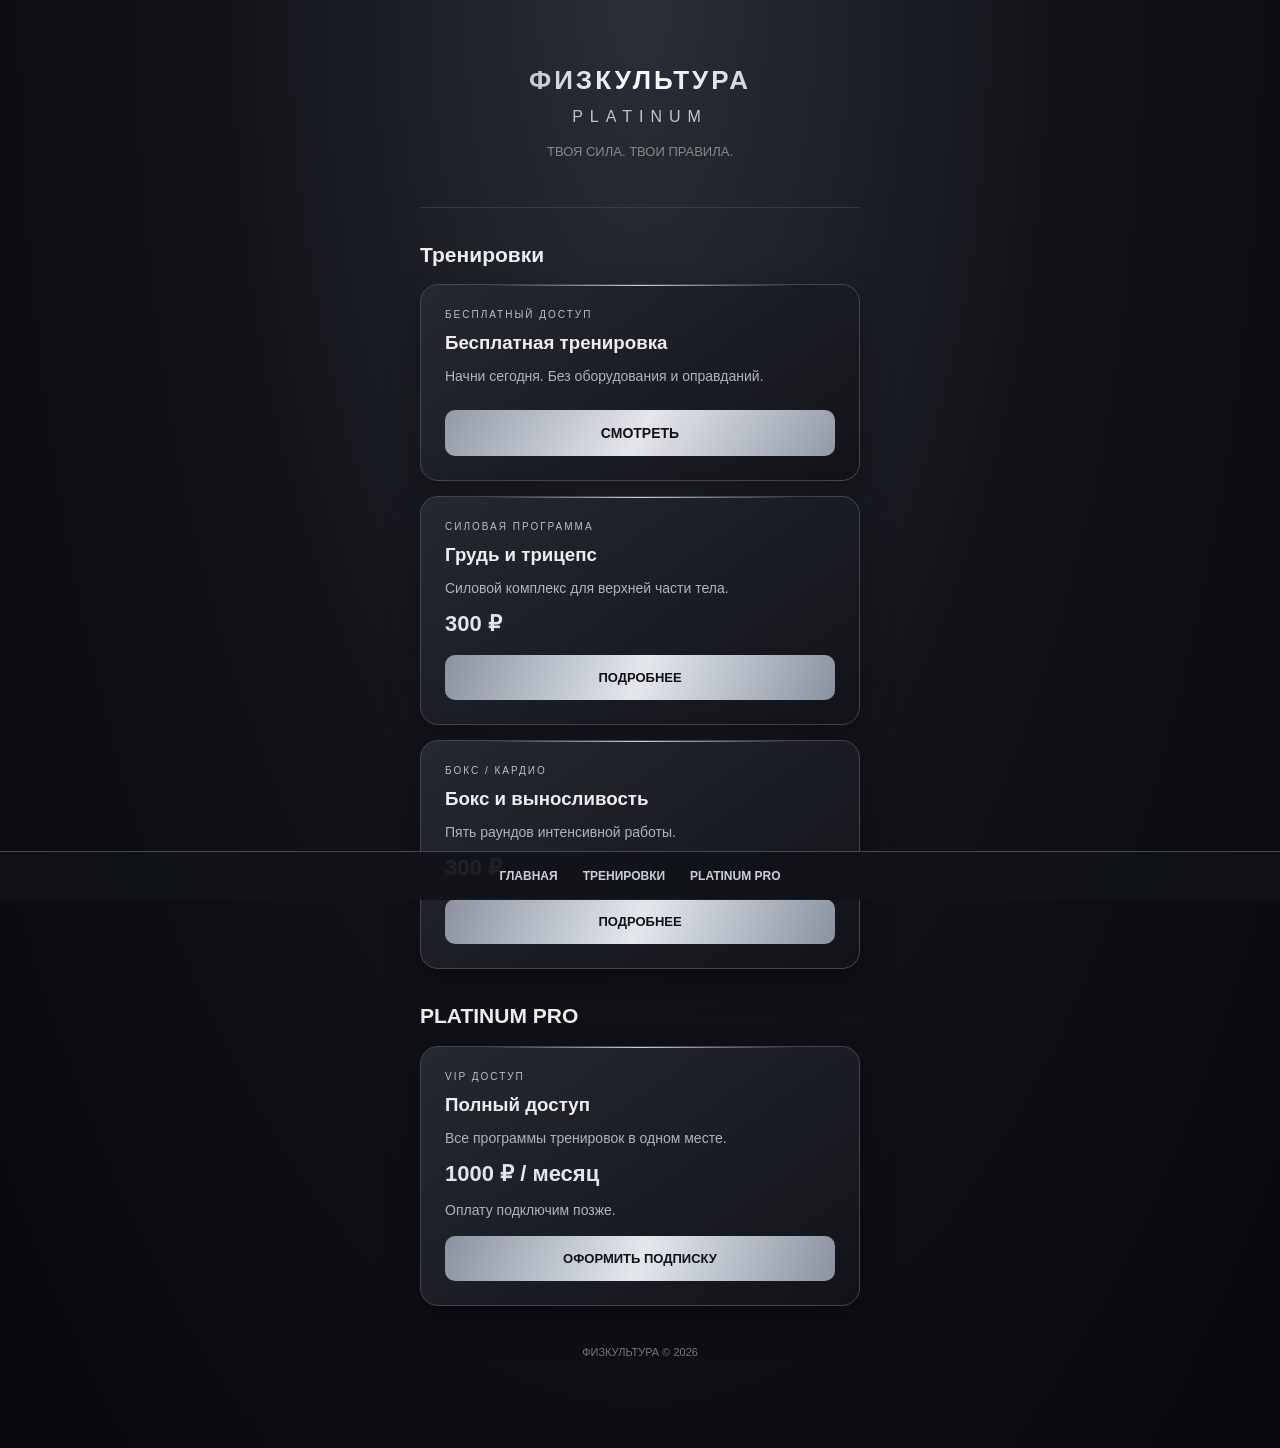
<file: platinum/index.html>
<!DOCTYPE html>
<html lang="ru">
<head>
<meta charset="UTF-8">
<meta name="viewport" content="width=device-width, initial-scale=1">
<title>ФИЗКУЛЬТУРА PLATINUM</title>
<style>
*{box-sizing:border-box}
body{margin:0;background:#090a0d;color:#eee;font-family:Arial,sans-serif}
main{max-width:480px;margin:auto;padding:30px 20px 90px}
header{text-align:center;padding:35px 0}
h1{font-size:26px;letter-spacing:3px;margin:0}
.platinum{color:#bfc5ce;letter-spacing:7px;margin-top:12px}
.subtitle{color:#888;margin-top:18px;font-size:13px}
h2{font-size:21px;margin-top:35px}
.card{background:linear-gradient(145deg,#242830,#111318);border:1px solid #414650;border-radius:18px;padding:24px;margin:15px 0}
.card h3{margin:0 0 10px}
.card p{color:#aeb4bd;font-size:14px}
button{width:100%;padding:15px;border:0;border-radius:10px;background:linear-gradient(120deg,#929aa6,#e3e6eb,#929aa6);color:#111;font-weight:bold;font-size:14px;cursor:pointer}
.price{font-size:22px;font-weight:bold;color:#e2e5ea}
footer{text-align:center;color:#777;font-size:11px;margin-top:40px}
</style>
</head>
<body>
<main>
<header>
<h1>ФИЗКУЛЬТУРА</h1>
<div class="platinum">PLATINUM</div>
<p class="subtitle">ТВОЯ СИЛА. ТВОИ ПРАВИЛА.</p>
</header>
<h2>Тренировки</h2>
<div class="card">
<h3>Бесплатная тренировка</h3>
<p>Начни сегодня. Без оборудования и оправданий.</p>
<button onclick="location.href='https://t.me/FIZKYLTYRA11/2'">СМОТРЕТЬ</button>
</div>
<div class="card">
<h3>Грудь и трицепс</h3>
<p>Силовой комплекс для верхней части тела.</p>
<div class="price">300 ₽</div>
</div>
<div class="card">
<h3>Бокс и выносливость</h3>
<p>Пять раундов интенсивной работы.</p>
<div class="price">300 ₽</div>
</div>
<h2>PLATINUM PRO</h2>
<div class="card">
<h3>Полный доступ</h3>
<p>Все программы тренировок в одном месте.</p>
<div class="price">1000 ₽ / месяц</div>
<p>Оплату подключим позже.</p>
</div>
<footer>ФИЗКУЛЬТУРА © 2026</footer>
</main>
</body>
</html>
<style>
html{scroll-behavior:smooth}
body{background:radial-gradient(ellipse at 50% 0%,#292e37 0%,#101217 48%,#08090c 100%);min-height:100vh}
header{border-bottom:1px solid #343943;margin-bottom:30px}
h1{background:linear-gradient(110deg,#858d99,#fff,#a3aab5);-webkit-background-clip:text;background-clip:text;color:transparent}
.card{box-shadow:0 12px 35px #0005;transition:transform .25s,border-color .25s}
.card:hover{transform:translateY(-3px);border-color:#b9c1cd}
.price{margin:15px 0}
nav{position:fixed;bottom:0;left:0;right:0;background:#111318ed;border-top:1px solid #434954;display:flex;justify-content:center;gap:25px;padding:17px 10px;z-index:10}
nav a{color:#cbd0d8;text-decoration:none;font-size:12px;font-weight:bold}
nav a:hover{color:white}
</style>
<nav>
<a href="#">ГЛАВНАЯ</a>
<a href="#workouts">ТРЕНИРОВКИ</a>
<a href="#pro">PLATINUM PRO</a>
</nav>
<script>
document.querySelector('h2').id='workouts';
document.querySelectorAll('h2')[1].id='pro';
</script>
<style>
.card{position:relative;overflow:hidden}
.card:before{content:"";position:absolute;top:0;left:15%;width:70%;height:1px;background:linear-gradient(90deg,transparent,#c7ced9,transparent)}
.card button{margin-top:12px}
.action{display:block;text-align:center;text-decoration:none;background:linear-gradient(110deg,#89929f,#e4e8ed,#89929f);color:#101217;border-radius:10px;padding:15px;font-weight:bold;font-size:13px;margin-top:18px}
.tag{font-size:10px;letter-spacing:2px;color:#b7c0cc;margin-bottom:12px}
</style>
<script>
const cards=document.querySelectorAll('.card');
const names=['БЕСПЛАТНЫЙ ДОСТУП','СИЛОВАЯ ПРОГРАММА','БОКС / КАРДИО','VIP ДОСТУП'];
cards.forEach((card,i)=>{
 const tag=document.createElement('div');
 tag.className='tag';
 tag.textContent=names[i]||'ТРЕНИРОВКА';
 card.prepend(tag);
 if(i>0){
 const a=document.createElement('a');
 a.className='action';
 a.href='#';
 a.textContent=i===3?'ОФОРМИТЬ ПОДПИСКУ':'ПОДРОБНЕЕ';
 a.onclick=e=>{e.preventDefault();alert('Скоро здесь появится подробная информация и оплата.')};
 card.append(a);
 }
});
</script>
</file>
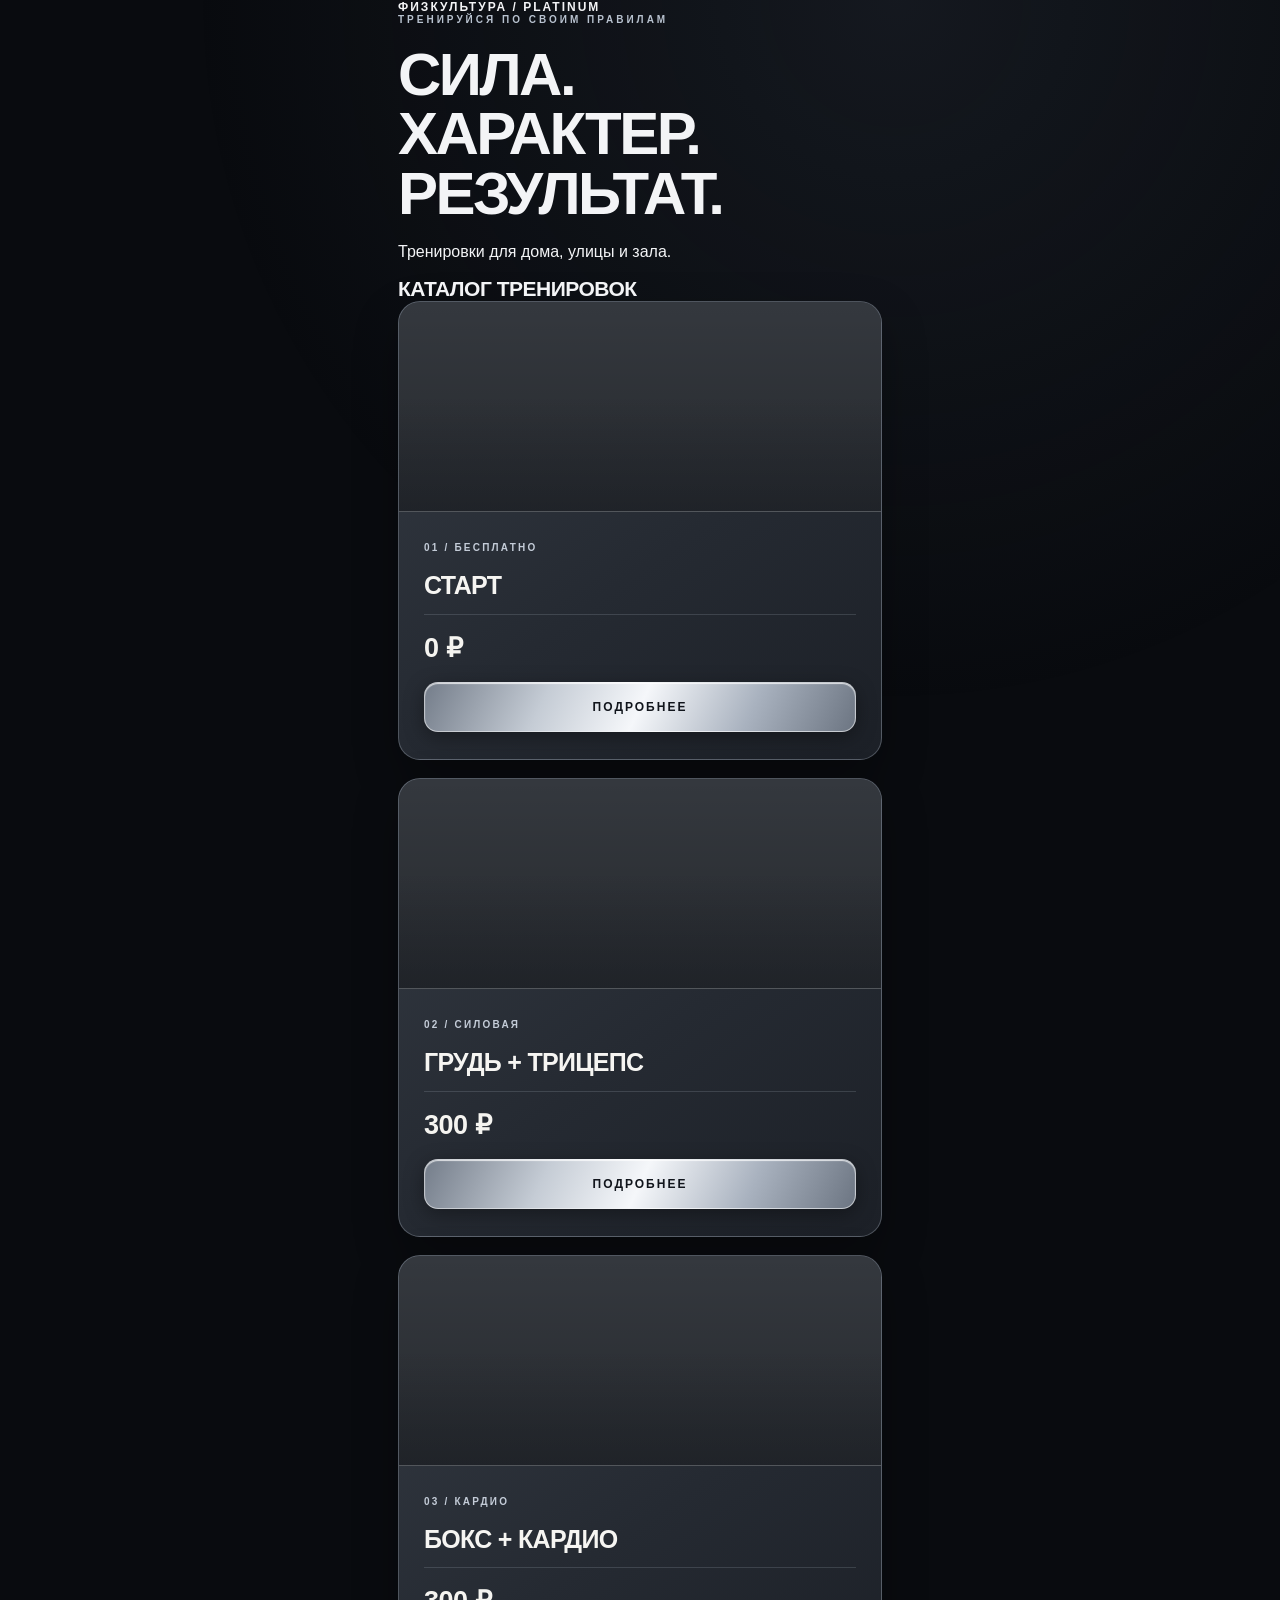
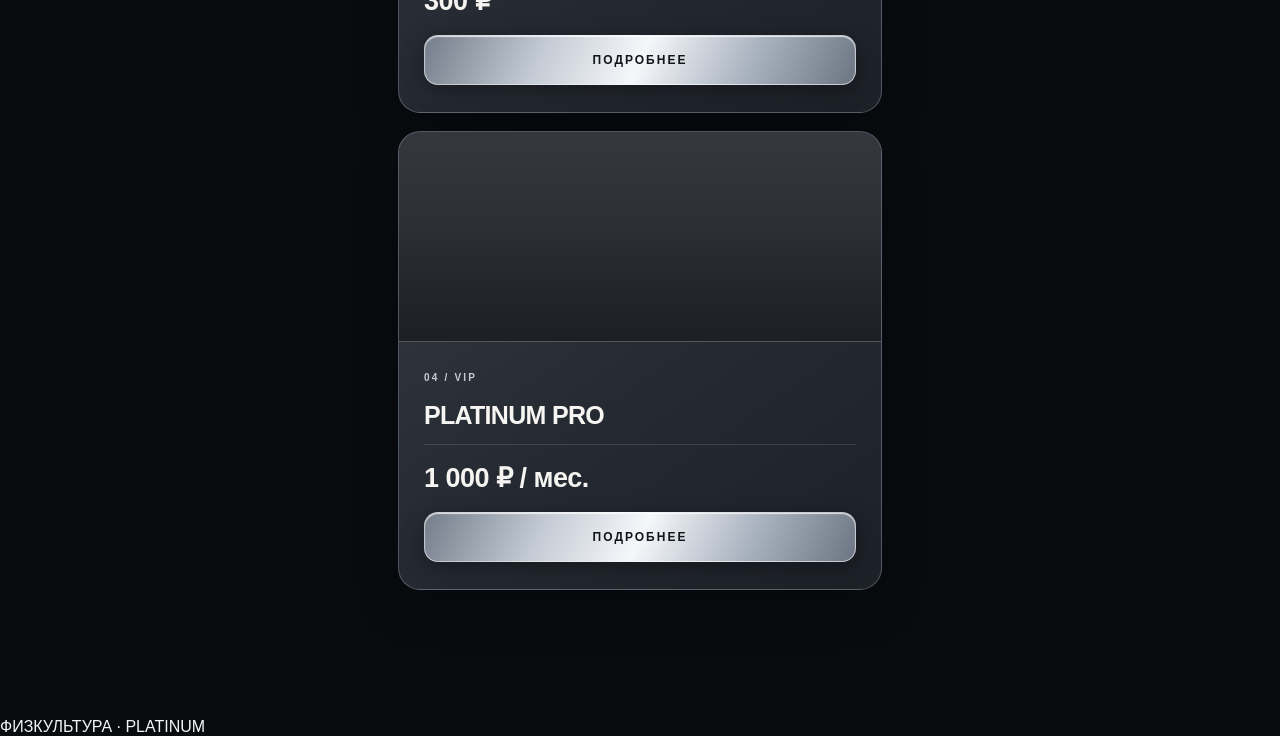
<file: platinum/catalog.html>
<!DOCTYPE html>
<html lang="ru">
<head>
<meta charset="UTF-8">
<meta name="viewport" content="width=device-width,initial-scale=1,viewport-fit=cover">
<meta name="theme-color" content="#090b0f">
<title>ФИЗКУЛЬТУРА PLATINUM</title>
<style>
:root{--bg:#090b0f;--silver:#d8dee7;--muted:#939daa}
*{box-sizing:border-box}
html{scroll-behavior:smooth}
body{margin:0;background:var(--bg);color:#f3f4f6;font-family:-apple-system,BlinkMacSystemFont,Arial,sans-serif}
body:before{content:"";position:fixed;inset:0;background:radial-gradient(ellipse at 70% 0%,#2c344055,transparent 55%);pointer-events:none}
main{position:relative;max-width:520px;margin:auto;padding:0 18px 110px}
header{display:flex;align-items:center;justify-content:space-between;padding:25px 0;border-bottom:1px solid #ffffff18}
.brand{font-size:12px;font-weight:900;letter-spacing:2px}
.brand span{color:#aeb8c5}
.pill{font-size:9px;letter-spacing:2px;border:1px solid #76808e;border-radius:30px;padding:8px 11px;color:#dce1e8}
.hero{padding:49px 0 36px}
.eyebrow{font-size:10px;letter-spacing:3px;color:#b8c2cf;font-weight:800}
h1{font-size:clamp(43px,10vw,60px);letter-spacing:-2.5px;line-height:.99;margin:20px 0}
h1 span{color:#aab5c3}
.hero p{color:#a5aeba;font-size:14px;line-height:1.7;max-width:340px}
.primary{display:block;width:100%;border:0;border-radius:11px;padding:16px 18px;text-align:center;text-decoration:none;color:#101319;background:linear-gradient(115deg,#8b97a7,#eef1f5 48%,#9ba6b5);font-size:12px;font-weight:900;letter-spacing:1.3px;cursor:pointer}
.hero .primary{margin-top:26px;max-width:270px}
.stats{display:grid;grid-template-columns:repeat(3,1fr);gap:8px;margin-bottom:42px}
.stat{border-top:1px solid #5c6571;padding-top:13px}
.stat strong{display:block;font-size:21px}
.stat small{font-size:9px;color:#8e99a7;letter-spacing:1px}
.section-head{display:flex;align-items:center;justify-content:space-between;margin:0 0 20px}
h2{font-size:21px;letter-spacing:-.5px;margin:0}
.count{font-size:10px;color:#99a3b0;letter-spacing:1px}
.filters{display:flex;gap:8px;overflow:auto;padding:0 0 18px;scrollbar-width:none}
.filters::-webkit-scrollbar{display:none}
.filter{flex:none;border:1px solid #38414d;background:#171b21;color:#b3beca;padding:10px 15px;border-radius:30px;font-size:11px;cursor:pointer}
.filter.active{background:#dbe0e7;color:#11151a;border-color:#dbe0e7;font-weight:800}
.card{overflow:hidden;border:1px solid #343c47;border-radius:19px;margin-bottom:18px;background:linear-gradient(145deg,#222832,#111419)}
.visual{height:220px;position:relative;overflow:hidden;background:#222831}
.visual img{width:100%;height:100%;object-fit:cover;filter:grayscale(1) brightness(.72) contrast(1.16)}
.visual:after{content:"";position:absolute;inset:0;background:linear-gradient(0deg,#111419 0%,transparent 68%)}
.visual-text{position:absolute;bottom:17px;left:20px;right:20px;z-index:1}
.visual-text small{font-size:10px;letter-spacing:2px;color:#d3dbe5}
.visual-text h3{font-size:27px;line-height:1.05;letter-spacing:-.7px;margin:9px 0 0}
.card-body{padding:7px 20px 20px}
.card-body p{font-size:13px;line-height:1.65;color:#a6b0bd;min-height:38px}
.card-bottom{display:flex;align-items:center;justify-content:space-between;margin:18px 0}
.price{font-size:23px;font-weight:900}
.duration{font-size:11px;color:#9ba5b2}
.card .primary{padding:15px}
.pro{margin:42px 0 20px;border:1px solid #8793a3;border-radius:20px;padding:29px 23px;background:linear-gradient(135deg,#343e4c,#171c23 65%,#0d1015)}
.pro h2{font-size:36px;line-height:1;margin:17px 0}
.pro p{font-size:13px;line-height:1.8;color:#b4bfcb}
.pro-price{font-size:30px;font-weight:900;margin:22px 0}
.pro-price small{font-size:13px;color:#b8c2cf;font-weight:400}
.benefit{padding:12px 0;border-bottom:1px solid #ffffff20;font-size:12px;color:#e0e5ec}
.note{text-align:center;color:#818b98;font-size:11px;line-height:1.6;margin:25px 0}
.

</style>
<link rel="stylesheet" href="photos.css">
<link rel="stylesheet" href="buttons_fix.css">
<link rel="stylesheet" href="card_text.css">
<link rel="stylesheet" href="premium_finish.css">
</head>
<body>
<main class="wrap">
<div class="brand">ФИЗКУЛЬТУРА / PLATINUM</div>
<div class="eyebrow">ТРЕНИРУЙСЯ ПО СВОИМ ПРАВИЛАМ</div>
<h1>СИЛА.<br>ХАРАКТЕР.<br>РЕЗУЛЬТАТ.</h1>
<p class="intro">Тренировки для дома, улицы и зала.</p>
<div class="line"></div>
<h2>КАТАЛОГ ТРЕНИРОВОК</h2>

<article class="card">
<div class="visual v1"></div>
<div class="body">
<div class="tag">01 / БЕСПЛАТНО</div>
<h3>СТАРТ</h3>
<div class="price">0 ₽</div>
<button class="btn" onclick="alert('Раздел готовится')">ПОДРОБНЕЕ</button>
</div>
</article>

<article class="card">
<div class="visual v2"></div>
<div class="body">
<div class="tag">02 / СИЛОВАЯ</div>
<h3>ГРУДЬ + ТРИЦЕПС</h3>
<div class="price">300 ₽</div>
<button class="btn" onclick="alert('Раздел готовится')">ПОДРОБНЕЕ</button>
</div>
</article>

<article class="card">
<div class="visual v3"></div>
<div class="body">
<div class="tag">03 / КАРДИО</div>
<h3>БОКС + КАРДИО</h3>
<div class="price">300 ₽</div>
<button class="btn" onclick="alert('Раздел готовится')">ПОДРОБНЕЕ</button>
</div>
</article>

<article class="card">
<div class="visual v4"></div>
<div class="body">
<div class="tag">04 / VIP</div>
<h3>PLATINUM PRO</h3>
<div class="price">1 000 ₽ / мес.</div>
<button class="btn" onclick="alert('Раздел готовится')">ПОДРОБНЕЕ</button>
</div>
</article>

</main>
<footer>ФИЗКУЛЬТУРА · PLATINUM</footer>

<script>
function demo() {
  alert('Раздел готовится. Скоро здесь появятся подробности тренировки и оплата.');
}
</script>

</body>
</html>
</file>
<file: platinum/photos.css>
.visual {
  height: 190px;
  background-size: cover !important;
  background-position: center !important;
  background-repeat: no-repeat !important;
  background-color: #34383e;
}

.visual.v1 {
  background-image: linear-gradient(0deg,rgba(0,0,0,.25),transparent),url('https://images.unsplash.com/photo-1517836357463-d25dfeac3438?w=900&auto=format&fit=crop');
}

.visual.v2 {
  background-image: linear-gradient(0deg,rgba(0,0,0,.25),transparent),url('https://images.unsplash.com/photo-1534438327276-14e5300c3a48?w=900&auto=format&fit=crop');
}

.visual.v3 {
  background-image: linear-gradient(0deg,rgba(0,0,0,.25),transparent),url('https://images.unsplash.com/photo-1549719386-74dfcbf7dbed?w=900&auto=format&fit=crop');
}

.visual.v4 {
  background-image: linear-gradient(0deg,rgba(0,0,0,.35),transparent),url('https://images.unsplash.com/photo-1518611012118-696072aa579a?w=900&auto=format&fit=crop');
}
</file>
<file: platinum/buttons_fix.css>
.card .btn,
.card button.btn,
.card a.btn {
  display: block !important;
  box-sizing: border-box !important;
  width: 100% !important;
  margin-top: 16px !important;
  padding: 15px 18px !important;
  border: 0 !important;
  border-radius: 12px !important;
  background: linear-gradient(110deg,#a9adb5,#f0eee8,#a9adb5) !important;
  color: #17191d !important;
  font-size: 12px !important;
  font-weight: 800 !important;
  letter-spacing: 2px !important;
  text-align: center !important;
  text-decoration: none !important;
  cursor: pointer !important;
  position: relative !important;
  z-index: 5 !important;
}

/* PLATINUM PREMIUM BUTTONS */
.card .btn,
.card button.btn,
.card a.btn {
  background: linear-gradient(
    115deg,
    #747d8a 0%,
    #c5ccd5 28%,
    #f5f7fa 50%,
    #a9b2bf 75%,
    #6c7582 100%
  ) !important;

  color: #11151c !important;
  border: 1px solid rgba(255,255,255,.55) !important;
  border-radius: 14px !important;
  padding: 17px 20px !important;

  box-shadow:
    0 5px 20px rgba(0,0,0,.35),
    inset 0 1px 1px rgba(255,255,255,.75) !important;

  transition:
    transform .3s ease,
    box-shadow .3s ease,
    filter .3s ease !important;
}

.card .btn:hover,
.card button.btn:hover,
.card a.btn:hover {
  transform: translateY(-4px) scale(1.025) !important;
  filter: brightness(1.15) !important;

  box-shadow:
    0 12px 32px rgba(195,210,235,.35),
    0 0 22px rgba(220,230,255,.25),
    inset 0 1px 2px #ffffff !important;
}

.card .btn:active,
.card button.btn:active,
.card a.btn:active {
  transform: scale(.97) !important;
}

@media (prefers-reduced-motion: reduce) {
  .card .btn,
  .card button.btn,
  .card a.btn {
    transition: none !important;
  }
}
</file>
<file: platinum/card_text.css>
/* PLATINUM CARD TYPOGRAPHY */

.card {
  overflow: hidden;
}

.card .body {
  padding: 22px 24px 24px !important;
}

.card .tag {
  color: #b8c0cc !important;
  font-size: 10px !important;
  font-weight: 700 !important;
  letter-spacing: 2px !important;
  line-height: 1.6 !important;
  margin-bottom: 12px !important;
}

.card h3 {
  color: #f5f3ef !important;
  font-size: 24px !important;
  font-weight: 850 !important;
  letter-spacing: -.6px !important;
  line-height: 1.15 !important;
  margin: 0 0 12px !important;
}

.card .desc {
  color: #c0c5ce !important;
  font-size: 13px !important;
  font-weight: 400 !important;
  line-height: 1.65 !important;
  margin-bottom: 18px !important;
}

.card .price {
  color: #f4f1eb !important;
  font-size: 25px !important;
  font-weight: 800 !important;
  letter-spacing: -.5px !important;
  margin-bottom: 16px !important;
}
</file>
<file: platinum/premium_finish.css>
/* FIZKULTURA PLATINUM — PREMIUM FINISH */

.card {
  background: linear-gradient(
    145deg,
    #343a43 0%,
    #252a32 55%,
    #1c2027 100%
  ) !important;
  border: 1px solid rgba(205,215,230,.28) !important;
  border-radius: 22px !important;
  overflow: hidden !important;
  box-shadow:
    0 18px 45px rgba(0,0,0,.28),
    inset 0 1px 0 rgba(255,255,255,.10) !important;
  transition:
    transform .35s ease,
    box-shadow .35s ease,
    border-color .35s ease !important;
}

.card:hover {
  transform: translateY(-5px) !important;
  border-color: rgba(225,232,244,.65) !important;
  box-shadow:
    0 25px 55px rgba(0,0,0,.45),
    0 0 28px rgba(185,200,225,.12) !important;
}

.card .visual {
  height: 210px !important;
  position: relative;
  border-bottom: 1px solid rgba(255,255,255,.15);
}

.card .visual::after {
  content: "";
  position: absolute;
  inset: 0;
  background: linear-gradient(
    to bottom,
    transparent 45%,
    rgba(19,23,30,.38) 100%
  );
  pointer-events: none;
}

.card .body {
  padding: 25px 25px 27px !important;
}

.card .tag {
  display: inline-block !important;
  color: #c4ccd8 !important;
  font-size: 10px !important;
  font-weight: 800 !important;
  letter-spacing: 2.2px !important;
  text-transform: uppercase;
  margin-bottom: 15px !important;
}

.card h3 {
  color: #f6f5f2 !important;
  font-size: 25px !important;
  font-weight: 900 !important;
  letter-spacing: -.7px !important;
  line-height: 1.15 !important;
  margin-bottom: 14px !important;
}

.card .desc {
  color: #aeb8c6 !important;
  font-size: 13px !important;
  line-height: 1.75 !important;
  margin-bottom: 20px !important;
}

.card .price {
  display: block !important;
  padding-top: 17px !important;
  border-top: 1px solid rgba(215,225,240,.15) !important;
  color: #f5f4f0 !important;
  font-size: 27px !important;
  font-weight: 900 !important;
  letter-spacing: -.5px !important;
  margin-bottom: 18px !important;
}

@media (prefers-reduced-motion: reduce) {
  .card {
    transition: none !important;
  }
}
</file>
